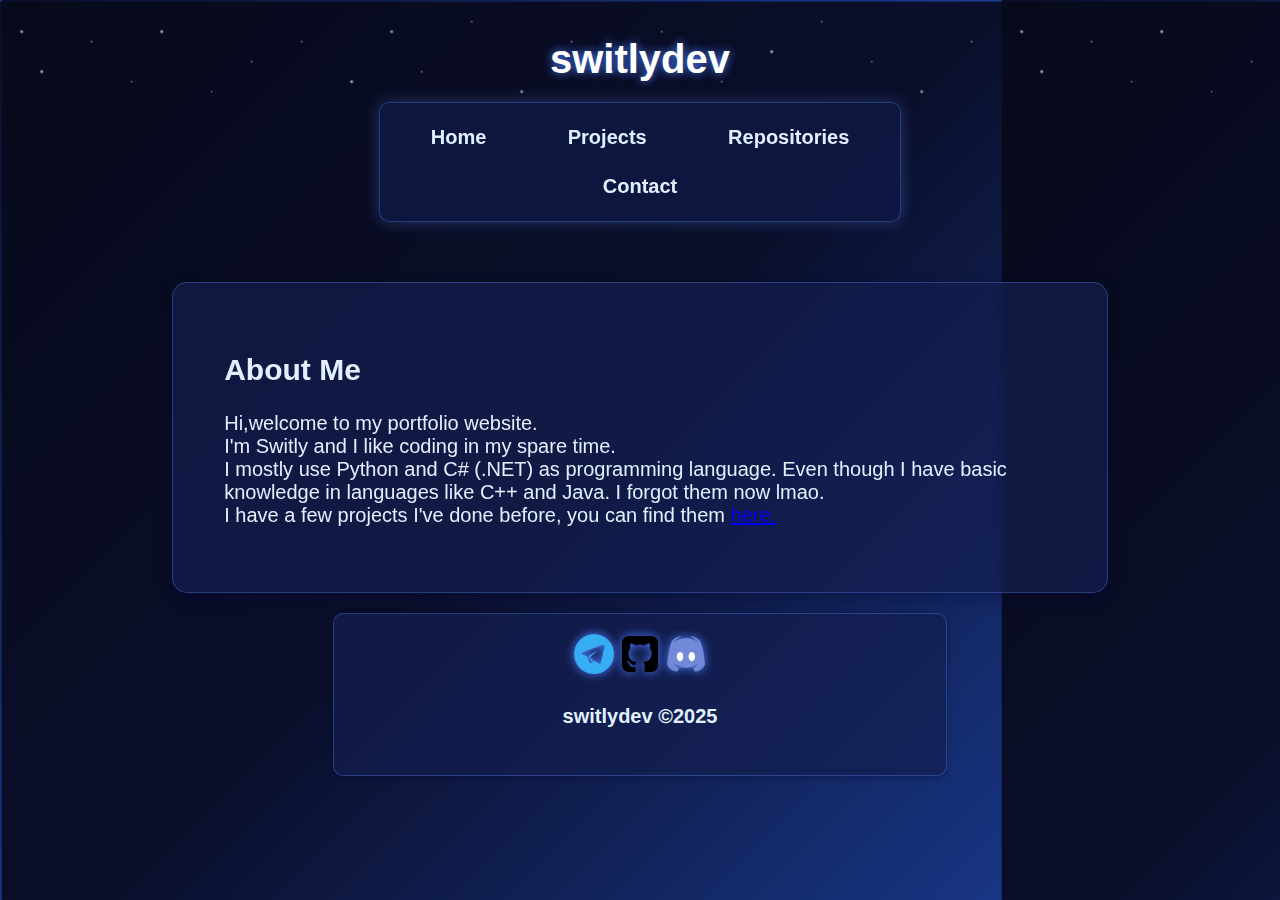
<file: index.html>
<!DOCTYPE html>
<html lang="en">
<head>
    <meta charset="UTF-8">
    <meta name="viewport" content="width=device-width, initial-scale=1.0">
    <meta name="description" content="switlydev's personal website.">
    <meta name="viewport" content="width=device-width, initial-scale=1.0">
    <meta name="author" content="switlydev">
    <meta http-equiv="refresh" content="0; url=./public/index.html"> 
    <title>switlydev - Main Page</title>
</head>
<body>
    
</body>
</html>
</file>
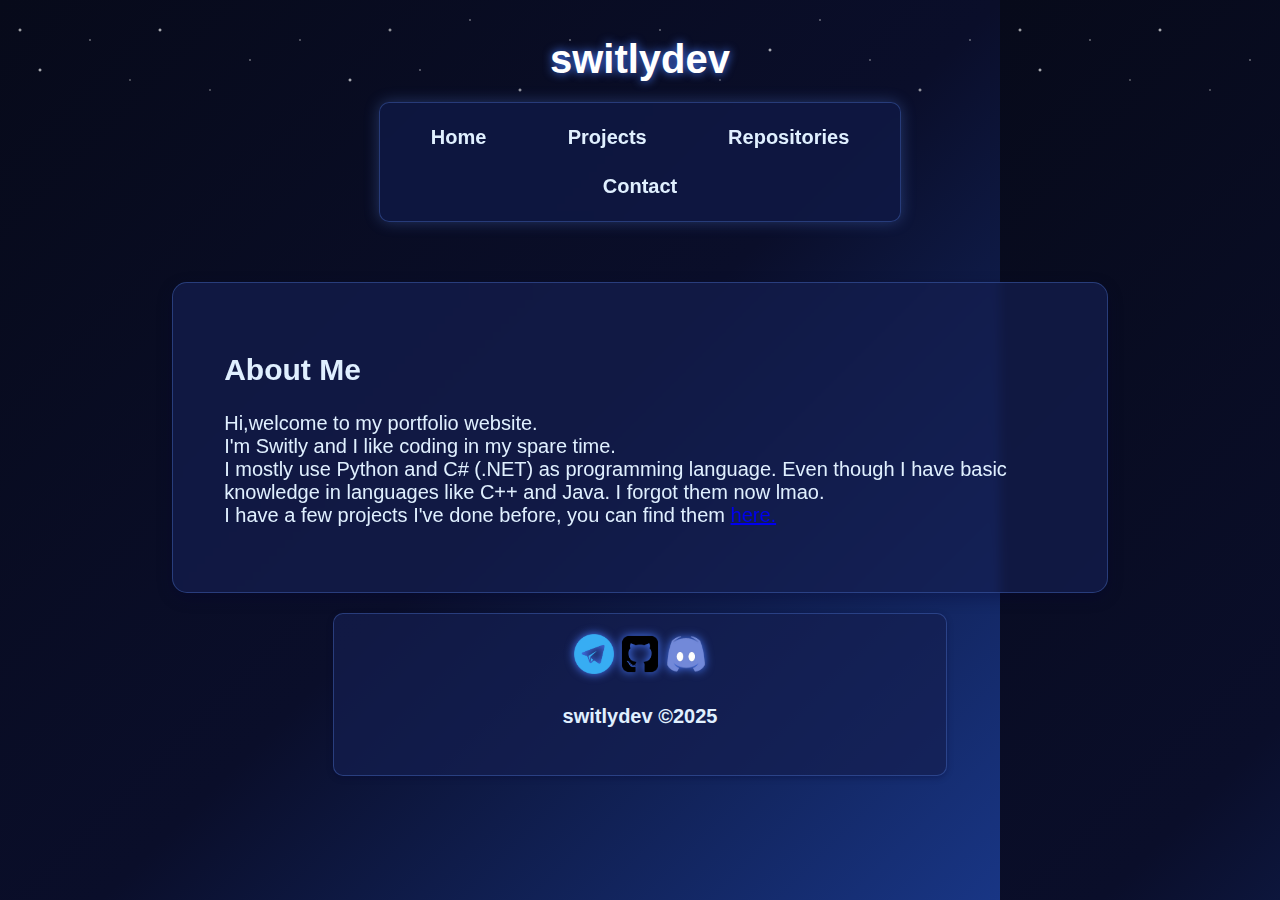
<file: public/index.html>
<!DOCTYPE html>
<html lang="tr">
<head>
    <meta charset="UTF-8">
    <meta name="description" content="switlydev's personal website.">
    <meta name="viewport" content="width=device-width, initial-scale=1.0">
    <meta name="author" content="switlydev">
    <title>switlydev - Home Page</title> 
    
    <link rel="stylesheet" href="../src/css/index.css">
</head>
<body>
    <!-- Navigation Bar -->
    <header>
        <div style="display: flex; flex-direction: column; align-items: center; padding: 10px;">
            <h1 style="color: white; text-shadow: 0 0 10px #4a7dff; margin-bottom: 10px;">switlydev</h1>
            <!-- Navigation menu -->
            <nav>
                <ul class="nav-menu">
                    <li class="nav-item">
                        <a href="./index.html" class="nav-link">Home</a>
                    </li>
                    <li class="nav-item">
                        <a href="./html/projects.html" class="nav-link">Projects</a>
                    </li>
                    <li class="nav-item">
                        <a href="./html/repos.html" class="nav-link">Repositories</a>
                    </li>
                    <li class="nav-item">
                        <a class="nav-link" onclick="noEmailPopup()">Contact</a>
                    </li>
                </ul>
            </nav>
        </div>
    </header>
    
    <!-- Main content -->
    <main class="main-content">
        <div class="container">
            <section class="box">
                <h2>About Me</h2>
                <p>Hi,welcome to my portfolio website. <br>
                    I'm Switly and I like coding in my spare time. <br>
                    I mostly use Python and C# (.NET) as programming language. Even though I have basic knowledge in languages ​​like C++ and Java. I forgot them now lmao. <br>
                    I have a few projects I've done before, you can find them
                <a href="html/projects.html">here.</a></p>
            </section>
        </div>
    </main>

    <footer id="footer" style="margin: 0 auto; padding: 20px; width:55%">
        <a class="social-media-icons" href="https://www.t.me/switlydev" target="_blank">
            <img src="./assets/socials/telegram.png" alt="Telegram Logo" style="cursor:pointer;" width="10%" height="10%">
        </a>
        <a class="social-media-icons" href="https://www.github.com/switlydev" target="_blank">
            <img src="./assets/socials/github.png" alt="Github Logo" style="cursor:pointer;" width="10%" height="10%">
        </a>
        <a class="social-media-icons" href="https://www.dsc.gg/bsps" target="_blank">
            <img src="./assets/socials/discord.png" alt="Discord Logo" style="cursor:pointer;" width="10%" height="10%">
        </a>
        <h4>switlydev &copy;2025</h4>
    </footer>
    
    <script src="../src/js/index.js"></script>
</body>
</html>
</file>
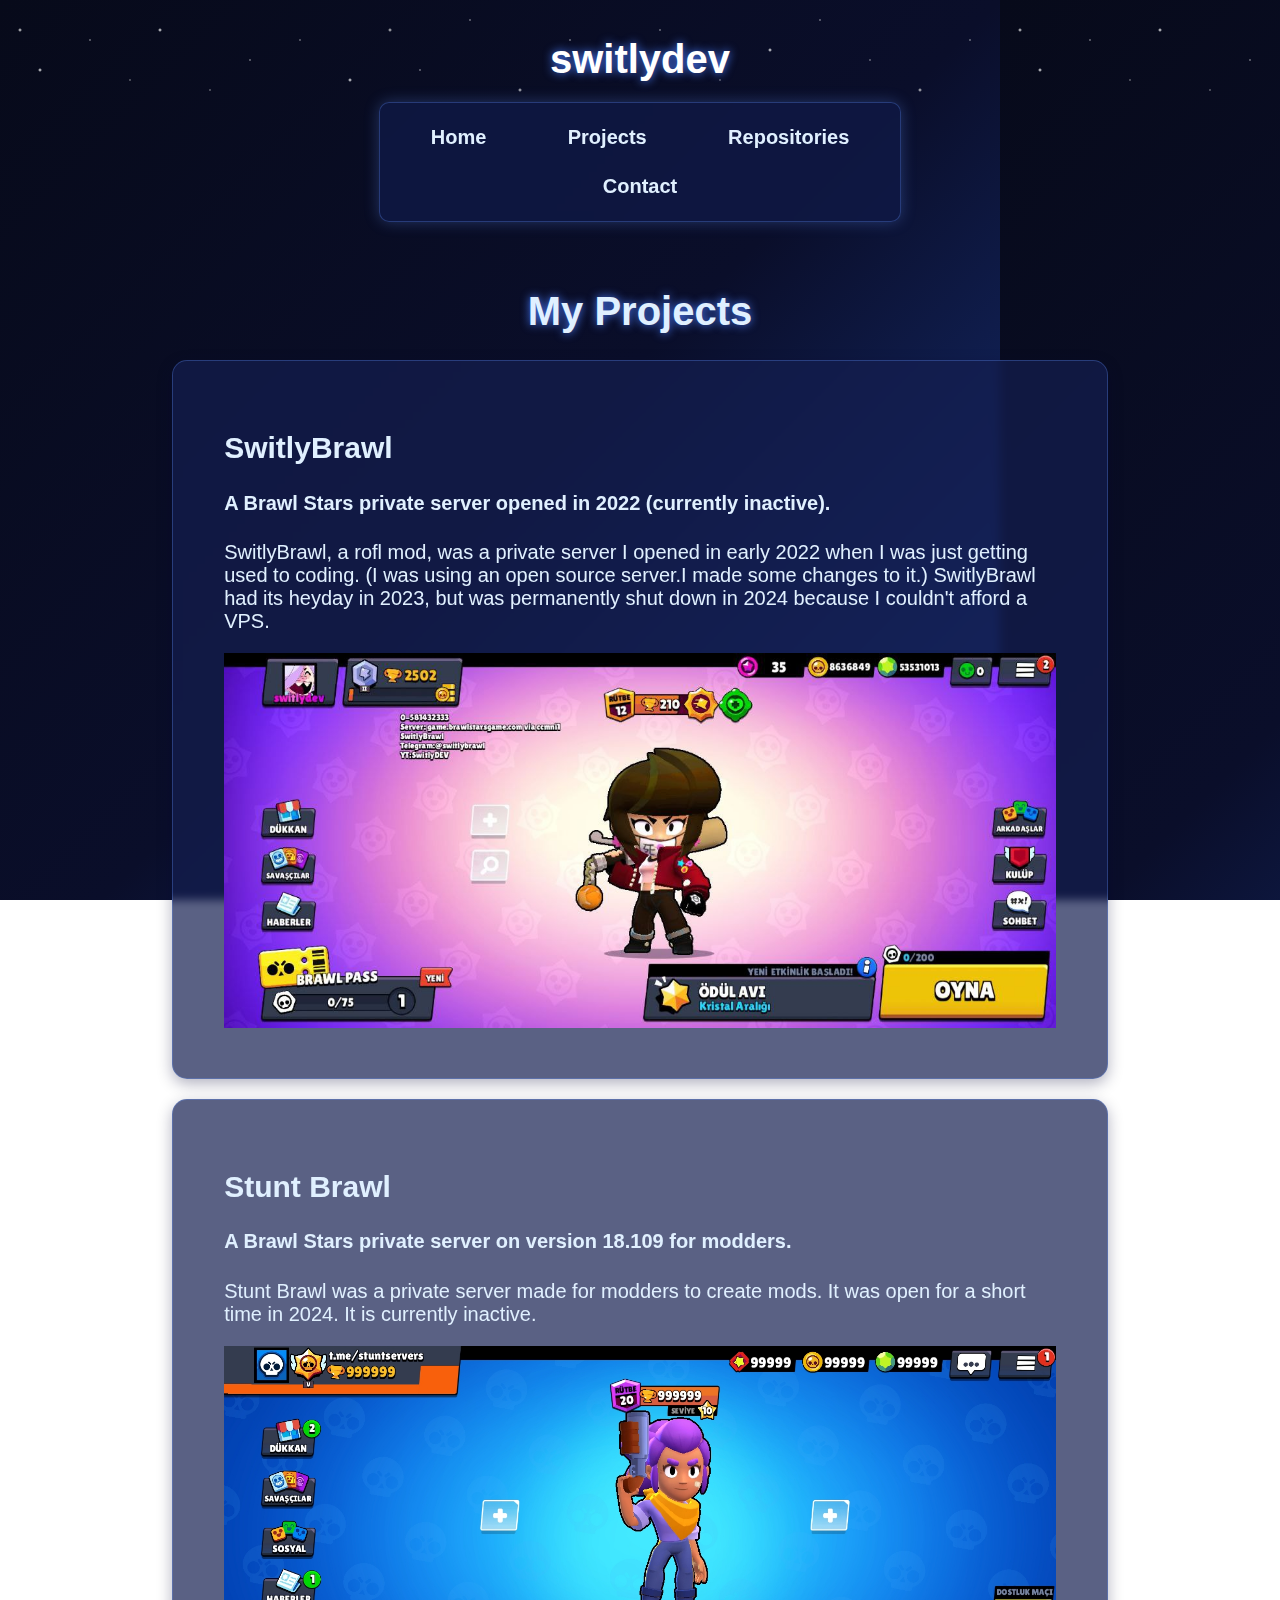
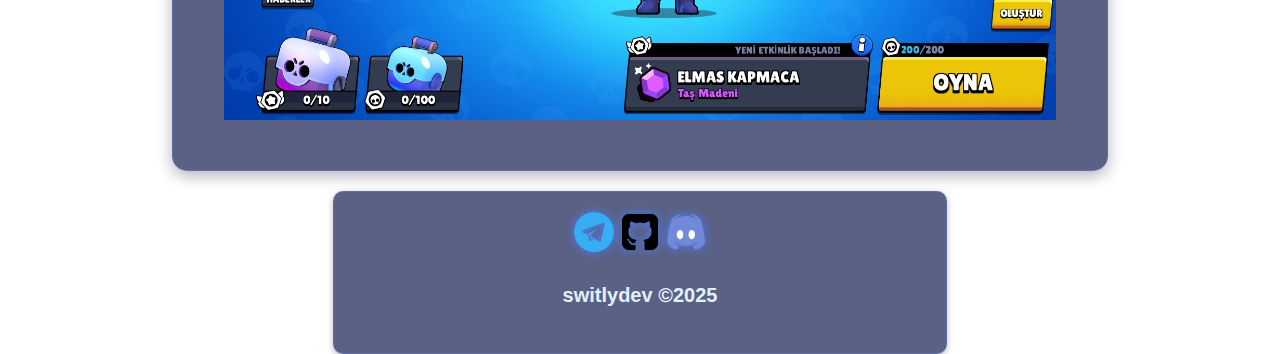
<file: public/html/projects.html>
<!DOCTYPE html>
<html lang="en">
<head>
    <meta charset="UTF-8">
    <meta name="viewport" content="width=device-width, initial-scale=1.0">
    <title>switlydev - Projects Page</title>
    <link rel="stylesheet" href="../../src/css/index.css">
</head>
<body>
    <header>
        <div style="display: flex; flex-direction: column; align-items: center; padding: 10px;">
            <h1 style="color: white; text-shadow: 0 0 10px #4a7dff; margin-bottom: 10px;">switlydev</h1>
            <!-- Navigation menu -->
            <nav>
                <ul class="nav-menu">
                    <li class="nav-item">
                        <a href="../index.html" class="nav-link">Home</a>
                    </li>
                    <li class="nav-item">
                        <a href="./projects.html" class="nav-link">Projects</a>
                    </li>
                    <li class="nav-item">
                        <a href="./repos.html" class="nav-link">Repositories</a>
                    </li>
                    <li class="nav-item">
                        <a class="nav-link" onclick="noEmailPopup()">Contact</a>
                    </li>
                </ul>
            </nav>
        </div>
    </header>
    
    <!-- Main content -->
    <main class="main-content">
        <div class="container">
            <h1>My Projects</h1>
            
            <!-- Existing static projects -->
            <section class="box">
                <h2>SwitlyBrawl</h2>
                <h4>A Brawl Stars private server opened in 2022 (currently inactive).</h4>
                <p>SwitlyBrawl, a rofl mod, was a private server I opened in early 2022 when I was just getting used to coding. (I was using an open source server.I made some changes to it.) SwitlyBrawl had its heyday in 2023, but was permanently shut down in 2024 because I couldn't afford a VPS.</p>
                <img src="../assets/img/projects/switlybrawlgame.jpg" alt="Image could not be loaded" width="100%">
            </section>
            <section class="box">
                <h2>Stunt Brawl</h2>
                <h4>A Brawl Stars private server on version 18.109 for modders. </h4>
                <p>Stunt Brawl was a private server made for modders to create mods. It was open for a short time in 2024. It is currently inactive.</p>
                <img src="../assets/img/projects/stuntbrawl.jpg" alt="Image could not be loaded" width="100%">
            </section>
        </div>
    </main>
    
    <footer id="footer" style="margin: 0 auto; padding: 20px; width:55%">
        <a class="social-media-icons" href="https://www.t.me/switlydev" target="_blank">
            <img src="../assets/socials/telegram.png" alt="Telegram Logo" style="cursor:pointer;" width="10%" height="10%">
        </a>
        <a class="social-media-icons" href="https://www.github.com/switlydev" target="_blank">
            <img src="../assets/socials/github.png" alt="Github Logo" style="cursor:pointer;" width="10%" height="10%">
        </a>
        <a class="social-media-icons" href="https://www.dsc.gg/bsps" target="_blank">
            <img src="../assets/socials/discord.png" alt="Discord Logo" style="cursor:pointer;" width="10%" height="10%">
        </a>
        <h4>switlydev &copy;2025</h4>
    </footer>
    
    <script src="../../src/js/index.js"></script>
</body>
</html>
</file>
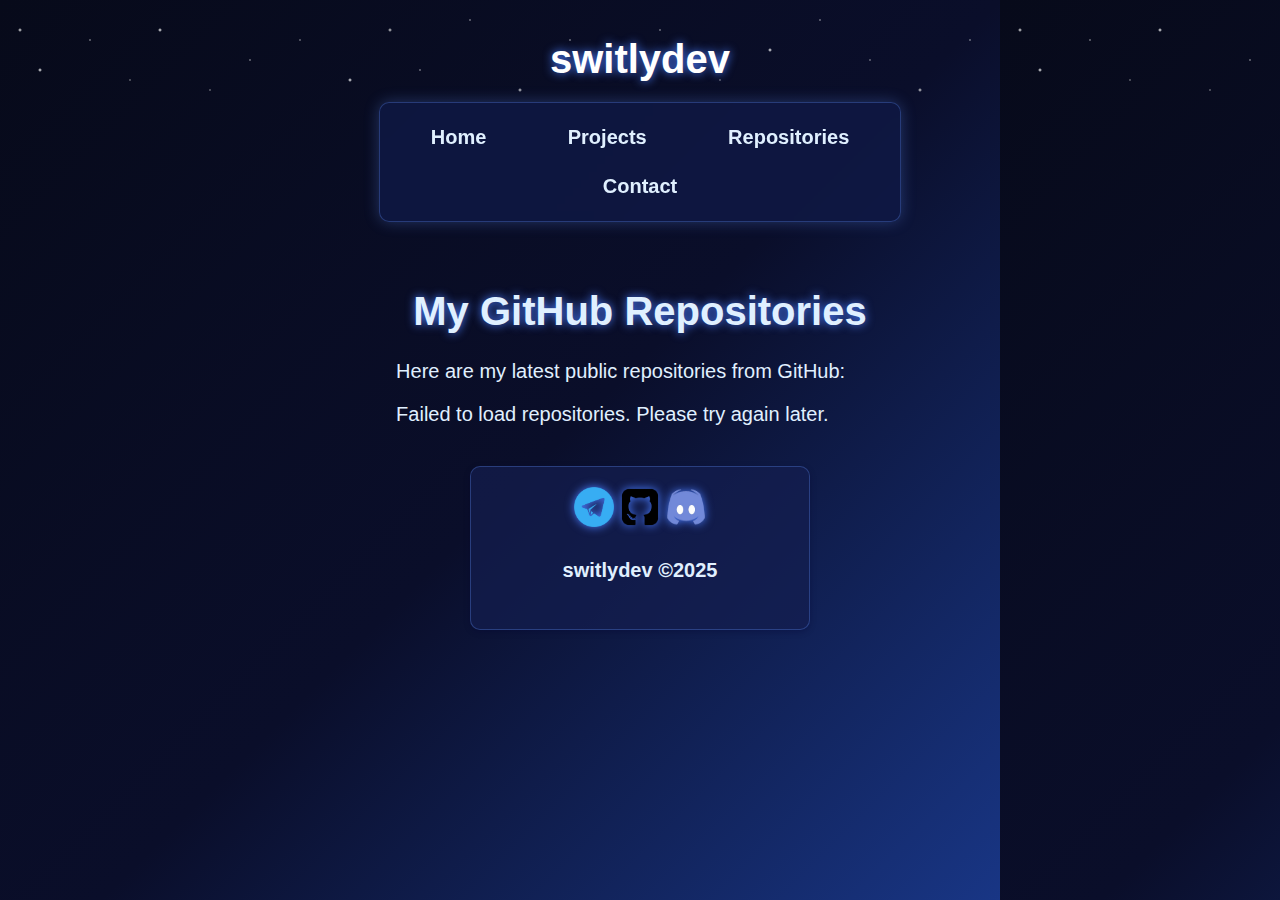
<file: public/html/repos.html>
<!DOCTYPE html>
<html lang="en">
<head>
    <meta charset="UTF-8">
    <meta name="viewport" content="width=device-width, initial-scale=1.0">
    <title>switlydev - Repositories Page</title>
    <link rel="stylesheet" href="../../src/css/index.css">
</head>
<body>
    <header>
        <div style="display: flex; flex-direction: column; align-items: center; padding: 10px;">
            <h1 style="color: white; text-shadow: 0 0 10px #4a7dff; margin-bottom: 10px;">switlydev</h1>
            <!-- Navigation menu -->
            <nav>
                <ul class="nav-menu">
                    <li class="nav-item">
                        <a href="../index.html" class="nav-link">Home</a>
                    </li>
                    <li class="nav-item">
                        <a href="./projects.html" class="nav-link">Projects</a>
                    </li>
                    <li class="nav-item">
                        <a href="./repos.html" class="nav-link">Repositories</a>
                    </li>
                    <li class="nav-item">
                        <a class="nav-link" onclick="noEmailPopup()">Contact</a>
                    </li>
                </ul>
            </nav>
        </div>
    </header>
    
    <!-- Main content -->
    <main class="main-content">
        <div class="container">
            <h1>My GitHub Repositories</h1>
            <p>Here are my latest public repositories from GitHub:</p>
            <div id="github-repos-container">
                <!-- Repositories will be loaded here dynamically -->
                <p>Loading repositories...</p>
            </div>
        </div>
    </main>
    
    <footer id="footer" style="margin: 0 auto; padding: 20px; width:55%">
        <a class="social-media-icons" href="https://www.t.me/switlydev" target="_blank">
            <img src="../assets/socials/telegram.png" alt="Telegram Logo" style="cursor:pointer;" width="10%" height="10%">
        </a>
        <a class="social-media-icons" href="https://www.github.com/switlydev" target="_blank">
            <img src="../assets/socials/github.png" alt="Github Logo" style="cursor:pointer;" width="10%" height="10%">
        </a>
        <a class="social-media-icons" href="https://www.dsc.gg/bsps" target="_blank">
            <img src="../assets/socials/discord.png" alt="Discord Logo" style="cursor:pointer;" width="10%" height="10%">
        </a>
        <h4>switlydev &copy;2025</h4>
    </footer>
    
    <script src="../../src/js/index.js"></script>
    <script>
        // Initialize GitHub repositories when page loads
        document.addEventListener('DOMContentLoaded', function() {
            // Replace 'switlydev' with your actual GitHub username
            initGitHubRepos('switlydev');
        });
    </script>
</body>
</html>
</file>
<file: src/css/index.css>
:root {
  --defaultFontSizeMobile: 50px;
  --defaultFontBigScreen : 70px;
  /* Space theme colors */
  --space-bg: #0a0e2a;
  --space-dark: #070a1a;
  --space-accent: #1a3a8f;
  --space-light: #4a7dff;
  --space-text: #e0f0ff;
  --space-box-bg: rgba(20, 30, 80, 0.7);
  --space-box-border: rgba(100, 150, 255, 0.3);
  --space-nav-bg: rgba(15, 25, 70, 0.8);
}

body{
  font-family: 'Arial', sans-serif;
  background: 
    /* Stars */
    radial-gradient(2px 2px at 20px 30px, #eee, rgba(0,0,0,0)),
    radial-gradient(2px 2px at 40px 70px, #fff, rgba(0,0,0,0)),
    radial-gradient(1px 1px at 90px 40px, #fff, rgba(0,0,0,0)),
    radial-gradient(1px 1px at 130px 80px, #ddd, rgba(0,0,0,0)),
    radial-gradient(2px 2px at 160px 30px, #fff, rgba(0,0,0,0)),
    radial-gradient(1px 1px at 210px 90px, #ddd, rgba(0,0,0,0)),
    radial-gradient(1px 1px at 250px 60px, #fff, rgba(0,0,0,0)),
    radial-gradient(1px 1px at 300px 40px, #eee, rgba(0,0,0,0)),
    radial-gradient(2px 2px at 350px 80px, #fff, rgba(0,0,0,0)),
    radial-gradient(2px 2px at 390px 30px, #ddd, rgba(0,0,0,0)),
    radial-gradient(1px 1px at 420px 70px, #fff, rgba(0,0,0,0)),
    radial-gradient(1px 1px at 470px 20px, #fff, rgba(0,0,0,0)),
    radial-gradient(2px 2px at 520px 90px, #ddd, rgba(0,0,0,0)),
    radial-gradient(1px 1px at 570px 40px, #fff, rgba(0,0,0,0)),
    radial-gradient(2px 2px at 610px 70px, #eee, rgba(0,0,0,0)),
    radial-gradient(1px 1px at 660px 30px, #fff, rgba(0,0,0,0)),
    radial-gradient(1px 1px at 720px 80px, #ddd, rgba(0,0,0,0)),
    radial-gradient(2px 2px at 770px 50px, #fff, rgba(0,0,0,0)),
    radial-gradient(1px 1px at 820px 20px, #fff, rgba(0,0,0,0)),
    radial-gradient(1px 1px at 870px 60px, #eee, rgba(0,0,0,0)),
    radial-gradient(2px 2px at 920px 90px, #ddd, rgba(0,0,0,0)),
    radial-gradient(1px 1px at 970px 40px, #fff, rgba(0,0,0,0)),
    /* Base gradient */
    linear-gradient(135deg, var(--space-dark) 0%, var(--space-bg) 50%, var(--space-accent) 100%);
  background-size: 
    /* Star positions */
    1000px 1000px,
    1000px 1000px,
    1000px 1000px,
    1000px 1000px,
    1000px 1000px,
    1000px 1000px,
    1000px 1000px,
    1000px 1000px,
    1000px 1000px,
    1000px 1000px,
    1000px 1000px,
    1000px 1000px,
    1000px 1000px,
    1000px 1000px,
    1000px 1000px,
    1000px 1000px,
    1000px 1000px,
    1000px 1000px,
    1000px 1000px,
    1000px 1000px,
    1000px 1000px,
    1000px 1000px,
    1000px 1000px,
    100% 100%;
  background-repeat: repeat;
  background-attachment: fixed;
  color: var(--space-text);
  animation: spaceAnimation 20s linear infinite;
  margin: 0;
  padding: 0;
}

/* Space animation for stars */
@keyframes spaceAnimation {
  0% {
    background-position: 
      0 0, 0 0, 0 0, 0 0, 0 0, 0 0, 0 0, 0 0, 0 0, 0 0,
      0 0, 0 0, 0 0, 0 0, 0 0, 0 0, 0 0, 0 0, 0 0, 0 0,
      0 0, 0 0, 0 0, 0 0;
  }
  100% {
    background-position: 
      1000px 1000px, 1000px 1000px, 1000px 1000px, 1000px 1000px, 1000px 1000px,
      1000px 1000px, 1000px 1000px, 1000px 1000px, 1000px 1000px, 1000px 1000px,
      1000px 1000px, 1000px 1000px, 1000px 1000px, 1000px 1000px, 1000px 1000px,
      1000px 1000px, 1000px 1000px, 1000px 1000px, 1000px 1000px, 1000px 1000px,
      1000px 1000px, 1000px 1000px, 1000px 1000px, 1000px 1000px, 0 0;
  }
}

h1 {
  color: var(--space-text);
  text-shadow: 0 0 10px var(--space-light);
  text-align: center;
}

/* Navigation styles */
nav {
  background-color: var(--space-nav-bg);
  border-radius: 10px;
  padding: 10px;
  margin: 10px 0;
  box-shadow: 0 0 15px rgba(100, 150, 255, 0.3);
  border: 1px solid var(--space-box-border);
  backdrop-filter: blur(5px);
  width: 100%;
  max-width: 500px;
}

/* Flexbox navigation for desktop */
.nav-menu {
  display: flex;
  list-style: none;
  margin: 0;
  padding: 0;
  justify-content: space-around;
  flex-wrap: wrap;
}

.nav-item {
  margin: 5px 10px;
}

.nav-link {
  color: var(--space-text);
  text-decoration: none;
  font-weight: bold;
  padding: 8px 15px;
  border-radius: 6px;
  transition: all 0.3s ease;
  display: block;
  text-align: center;
}

.nav-link:hover {
  background-color: var(--space-accent);
  box-shadow: 0 0 10px var(--space-light);
  transform: translateY(-2px);
}

/* for tablet? */
@media screen and (max-width: 768px) {
  .nav-menu {
    flex-direction: column;
    align-items: center;
  }
  
  .nav-item {
    width: 80%;
    margin: 5px 0;
  }
  
  .nav-link {
    padding: 12px;
    width: 100%;
  }
  
  h1 {
    font-size: 2rem;
  }
}

footer {
  margin: 0 auto;
  padding: 20px;
  width: 55%;
}

.button {
  margin: 20px auto;
  padding: 12px 24px;
  font-size: 16px;
  border: none;
  border-radius: 8px;
  cursor: pointer;
  background-color: var(--space-accent);
  color: var(--space-text);
  transition: all 0.3s;
  display: inline-block;
  text-decoration: none;
  text-align: center;
  box-shadow: 0 0 10px rgba(100, 150, 255, 0.5);
}
.button:hover {
  background-color: var(--space-light);
  color: white;
  box-shadow: 0 0 15px var(--space-light);
  transform: translateY(-2px);
}

.container {
  width: 90%;
  max-width: 1000px;
  margin: 0 auto;
  padding: 20px;
}
.box {
  background-color: var(--space-box-bg);
  padding: 5vh 4vw;
  margin-top: 20px;
  border-radius: 15px;
  box-shadow: 0 5px 15px rgba(0, 0, 50, 0.3);
  border: 1px solid var(--space-box-border);
  backdrop-filter: blur(5px);
  transition: all 0.3s ease;
}
.box:hover {
  box-shadow: 0 10px 25px rgba(100, 150, 255, 0.4);
  transform: translateY(-5px);
}
.text-box{
  background-color: var(--space-box-bg);
  padding:0.5vh 1vw;
  border: 1px solid var(--space-box-border);
  border-radius: 10px;
}
section:hover {
  box-shadow: 0 10px 25px rgba(100, 150, 255, 0.4);
}

.social-media-icons {
  width: 40px;
  height: 40px;
  max-width: 1000px;
  text-decoration: none;
}

.social-media-icons img {
  width: 40px;
  height: 40px;
  transition: transform 0.3s;
  filter: drop-shadow(0 0 5px var(--space-light));
}
.github-repo h2 {
  margin-top: 0;
  color: var(--space-text);
  text-shadow: 0 0 5px rgba(100, 150, 255, 0.5);
}

.repo-stats {
  display: flex;
  justify-content: space-between;
  margin: 10px 0;
  font-size: 0.9em;
  color: var(--space-light);
}

.repo-stats .stars {
  font-weight: bold;
}

.repo-stats .language {
  font-style: italic;
}

/* for phone */
@media (min-width: 600px) {
  body {
    font-size: 15px;
    padding: 0 30px;
    justify-content: right;
    
  }
  header h1 {
    font-size: 3.5vw;
  }
  header p {
    font-size: 1.5vw;
  }
  .about h2 {
    font-size: 2.5vw;
  }
  .about p {
    font-size: 1.5vw;
  }

}

/* for pc */
@media (min-width: 1024px) {
  body {
    margin: 0 auto;
    font-size: 20px;
    padding: 0 50px;
    justify-content: center;
    justify-self: center;
  }
  header h1 {
    font-size: 2.5rem;
  }
  header p {
    font-size: 1.2rem;
  }
  .about h2 {
    font-size: 2rem;
  }
  .about p {
    font-size: 1.1rem;
  }

}
footer {
  background-color: var(--space-box-bg);
  padding: 10px;
  text-align: center;
  margin-top: 20px;
  border-radius: 10px;
  box-shadow: 0 2px 6px rgba(0, 0, 50, 0.3);
  border: 1px solid var(--space-box-border);
}
footer:hover {
  box-shadow: 0 10px 25px rgba(100, 150, 255, 0.4);
}
footer img:hover {
  transform: scale(1.1);
  transition: transform 0.3s;
}
</file>
